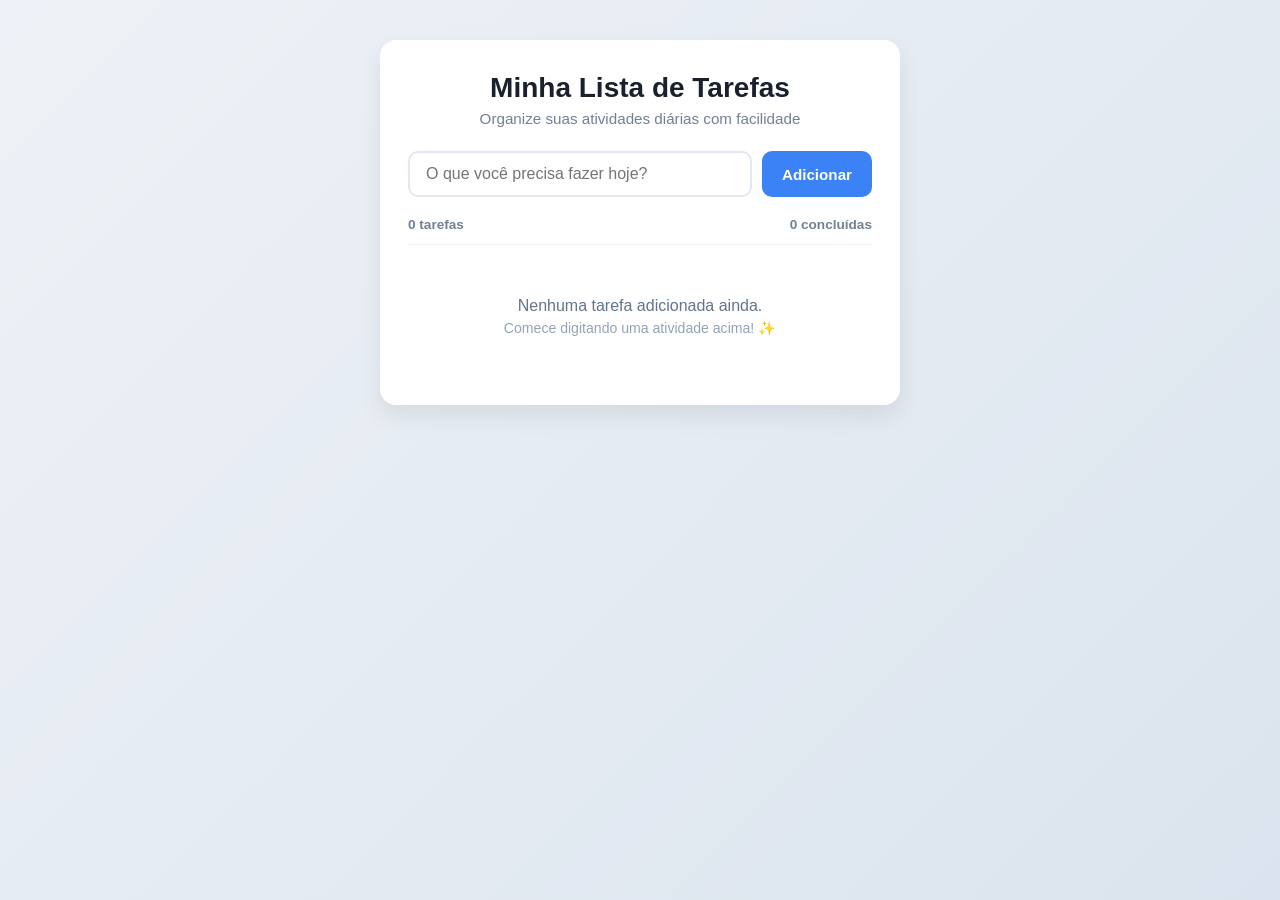
<file: index.html>
<!DOCTYPE html>
<html lang="pt-BR">
<head>
  <meta charset="UTF-8">
  <meta name="viewport" content="width=device-width, initial-scale=1.0">
  <title>Minha Lista de Tarefas</title>
  <!-- Link para o arquivo de estilos (CSS) -->
  <link rel="stylesheet" href="style.css">
</head>
<body>

  <!-- Container principal que centraliza a aplicação na tela -->
  <div class="app-container">
    <header class="app-header">
      <h1>Minha Lista de Tarefas</h1>
      <p class="subtitle">Organize suas atividades diárias com facilidade</p>
    </header>

    <!-- Formulário para adicionar nova tarefa -->
    <div class="input-section">
      <input 
        type="text" 
        id="taskInput" 
        placeholder="O que você precisa fazer hoje?" 
        autocomplete="off"
      >
      <button id="addBtn" type="button">
        Adicionar
      </button>
    </div>

    <!-- Barra de resumo e estatísticas simples -->
    <div class="task-summary">
      <span id="taskCount">0 tarefas</span>
      <span id="completedCount">0 concluídas</span>
    </div>

    <!-- Lista onde os itens de tarefas serão inseridos dinamicamente pelo JavaScript -->
    <ul id="taskList" class="task-list">
      <!-- Itens serão gerados aqui via script.js -->
    </ul>

    <!-- Mensagem exibida quando não houver nenhuma tarefa -->
    <div id="emptyMessage" class="empty-message">
      <p>Nenhuma tarefa adicionada ainda.</p>
      <span>Comece digitando uma atividade acima! ✨</span>
    </div>
  </div>

  <!-- Link para o arquivo de lógica e interatividade (JavaScript) -->
  <script src="script.js"></script>
</body>
</html>
</file>
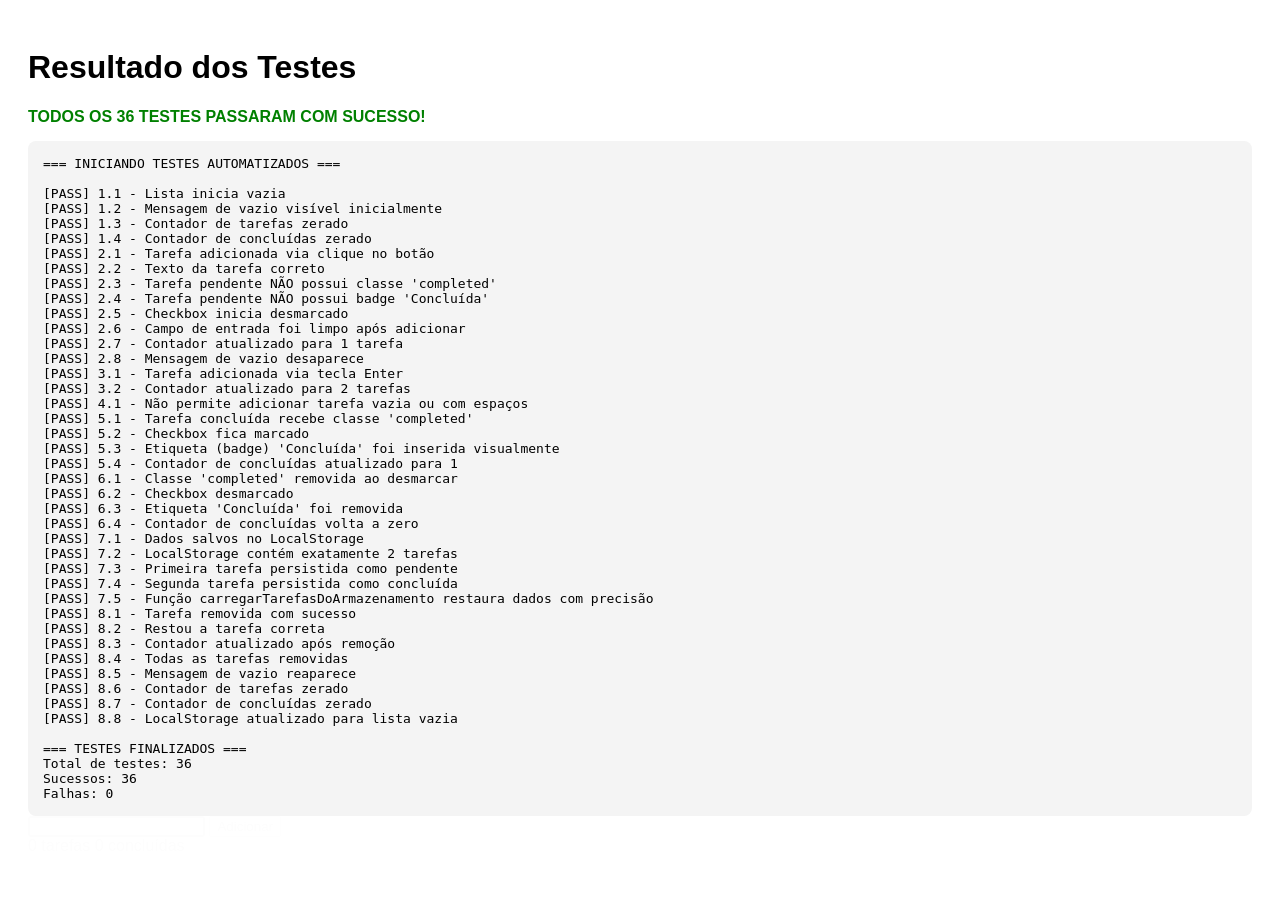
<file: test.html>
<!DOCTYPE html>
<html lang="pt-BR">
<head>
  <meta charset="UTF-8">
  <title>Bateria de Testes Automatizados - Lista de Tarefas</title>
  <style>
    body { font-family: sans-serif; padding: 20px; }
    .pass { color: green; font-weight: bold; }
    .fail { color: red; font-weight: bold; }
    #log { font-family: monospace; white-space: pre-wrap; background: #f4f4f4; padding: 15px; border-radius: 8px; margin-top: 15px; }
  </style>
</head>
<body>
  <h1>Resultado dos Testes</h1>
  <div id="test-summary">Executando testes...</div>
  <div id="log"></div>

  <!-- Estrutura da Aplicação para o ambiente de testes (visível para permitir eventos de clique padrão) -->
  <div id="app-test-container" style="opacity: 0.01; position: absolute; pointer-events: auto;">
    <input type="text" id="taskInput">
    <button id="addBtn" type="button">Adicionar</button>
    <div class="task-summary">
      <span id="taskCount">0 tarefas</span>
      <span id="completedCount">0 concluídas</span>
    </div>
    <ul id="taskList" class="task-list"></ul>
    <div id="emptyMessage" class="empty-message"></div>
  </div>

  <!-- Carrega o script da aplicação -->
  <script src="script.js"></script>

  <!-- Script da suíte de testes -->
  <script>
    const logEl = document.getElementById("log");
    const summaryEl = document.getElementById("test-summary");
    let passed = 0;
    let failed = 0;
    const logs = [];

    function log(msg) {
      logs.push(msg);
      logEl.textContent = logs.join("\n");
    }

    function assert(condition, testName) {
      if (condition) {
        passed++;
        log(`[PASS] ${testName}`);
      } else {
        failed++;
        log(`[FAIL] ${testName}`);
      }
    }

    function runTests() {
      log("=== INICIANDO TESTES AUTOMATIZADOS ===\n");

      // 0. Limpa estado inicial
      localStorage.clear();
      tasks = [];
      salvarTarefasNoArmazenamento();
      renderizarTarefas();

      // TESTE 1: Estado Inicial
      assert(taskList.children.length === 0, "1.1 - Lista inicia vazia");
      assert(emptyMessage.style.display === "block", "1.2 - Mensagem de vazio visível inicialmente");
      assert(taskCount.textContent.includes("0"), "1.3 - Contador de tarefas zerado");
      assert(completedCount.textContent.includes("0"), "1.4 - Contador de concluídas zerado");

      // TESTE 2: Adicionar Tarefa via Botão
      taskInput.value = "Estudar JavaScript";
      addBtn.click();
      assert(taskList.children.length === 1, "2.1 - Tarefa adicionada via clique no botão");
      
      let item1 = taskList.children[0];
      assert(item1.querySelector(".task-text").textContent === "Estudar JavaScript", "2.2 - Texto da tarefa correto");
      assert(!item1.classList.contains("completed"), "2.3 - Tarefa pendente NÃO possui classe 'completed'");
      assert(item1.querySelector(".status-badge") === null, "2.4 - Tarefa pendente NÃO possui badge 'Concluída'");
      assert(item1.querySelector(".task-checkbox").checked === false, "2.5 - Checkbox inicia desmarcado");
      assert(taskInput.value === "", "2.6 - Campo de entrada foi limpo após adicionar");
      assert(taskCount.textContent.includes("1 tarefa"), "2.7 - Contador atualizado para 1 tarefa");
      assert(emptyMessage.style.display === "none", "2.8 - Mensagem de vazio desaparece");

      // TESTE 3: Adicionar Tarefa via Tecla Enter
      taskInput.value = "Fazer exercícios de CSS";
      taskInput.dispatchEvent(new KeyboardEvent("keydown", { key: "Enter" }));
      assert(taskList.children.length === 2, "3.1 - Tarefa adicionada via tecla Enter");
      assert(taskCount.textContent.includes("2 tarefas"), "3.2 - Contador atualizado para 2 tarefas");

      // TESTE 4: Validação de Entrada Vazia
      taskInput.value = "    ";
      addBtn.click();
      assert(taskList.children.length === 2, "4.1 - Não permite adicionar tarefa vazia ou com espaços");

      // TESTE 5: Concluir Tarefa (Alternar status pelo checkbox)
      item1 = taskList.children[0];
      const checkbox1 = item1.querySelector(".task-checkbox");
      // Simula a mudança no checkbox
      checkbox1.checked = true;
      checkbox1.dispatchEvent(new Event("change"));

      // Pega a referência atualizada do item após renderização
      item1 = taskList.children[0];
      assert(item1.classList.contains("completed"), "5.1 - Tarefa concluída recebe classe 'completed'");
      assert(item1.querySelector(".task-checkbox").checked === true, "5.2 - Checkbox fica marcado");
      const badge = item1.querySelector(".status-badge");
      assert(badge !== null && badge.textContent === "Concluída", "5.3 - Etiqueta (badge) 'Concluída' foi inserida visualmente");
      assert(completedCount.textContent.includes("1 concluída"), "5.4 - Contador de concluídas atualizado para 1");

      // TESTE 6: Desmarcar Tarefa Concluída (clicando no texto)
      item1 = taskList.children[0];
      const spanTexto1 = item1.querySelector(".task-text");
      spanTexto1.click(); // Clica no texto para desmarcar

      // Pega a referência atualizada após nova renderização
      item1 = taskList.children[0];
      assert(!item1.classList.contains("completed"), "6.1 - Classe 'completed' removida ao desmarcar");
      assert(item1.querySelector(".task-checkbox").checked === false, "6.2 - Checkbox desmarcado");
      assert(item1.querySelector(".status-badge") === null, "6.3 - Etiqueta 'Concluída' foi removida");
      assert(completedCount.textContent.includes("0 concluídas"), "6.4 - Contador de concluídas volta a zero");

      // TESTE 7: Persistência no LocalStorage
      // Marca a 2ª tarefa como concluída
      let item2 = taskList.children[1];
      const checkbox2 = item2.querySelector(".task-checkbox");
      checkbox2.checked = true;
      checkbox2.dispatchEvent(new Event("change"));
      
      const storageRaw = localStorage.getItem("minhas_tarefas");
      assert(storageRaw !== null, "7.1 - Dados salvos no LocalStorage");
      const storageTasks = JSON.parse(storageRaw);
      assert(storageTasks.length === 2, "7.2 - LocalStorage contém exatamente 2 tarefas");
      assert(storageTasks[0].completed === false, "7.3 - Primeira tarefa persistida como pendente");
      assert(storageTasks[1].completed === true, "7.4 - Segunda tarefa persistida como concluída");

      // Teste de restauração a partir do LocalStorage
      const restauradas = carregarTarefasDoArmazenamento();
      assert(restauradas.length === 2 && restauradas[1].text === "Fazer exercícios de CSS", "7.5 - Função carregarTarefasDoArmazenamento restaura dados com precisão");

      // TESTE 8: Remover Tarefa
      // Remove a primeira tarefa
      const deleteBtn1 = taskList.children[0].querySelector(".delete-btn");
      deleteBtn1.click();
      assert(taskList.children.length === 1, "8.1 - Tarefa removida com sucesso");
      assert(taskList.children[0].querySelector(".task-text").textContent === "Fazer exercícios de CSS", "8.2 - Restou a tarefa correta");
      assert(taskCount.textContent.includes("1 tarefa"), "8.3 - Contador atualizado após remoção");

      // Remove a última tarefa
      const deleteBtn2 = taskList.children[0].querySelector(".delete-btn");
      deleteBtn2.click();
      assert(taskList.children.length === 0, "8.4 - Todas as tarefas removidas");
      assert(emptyMessage.style.display === "block", "8.5 - Mensagem de vazio reaparece");
      assert(taskCount.textContent.includes("0 tarefas"), "8.6 - Contador de tarefas zerado");
      assert(completedCount.textContent.includes("0 concluídas"), "8.7 - Contador de concluídas zerado");
      assert(JSON.parse(localStorage.getItem("minhas_tarefas")).length === 0, "8.8 - LocalStorage atualizado para lista vazia");

      // Resumo final
      log("\n=== TESTES FINALIZADOS ===");
      log(`Total de testes: ${passed + failed}`);
      log(`Sucessos: ${passed}`);
      log(`Falhas: ${failed}`);

      if (failed === 0) {
        summaryEl.innerHTML = `<span class="pass">TODOS OS ${passed} TESTES PASSARAM COM SUCESSO!</span>`;
      } else {
        summaryEl.innerHTML = `<span class="fail">${failed} TESTES FALHARAM!</span>`;
      }
    }

    // Executa os testes após carregar o DOM
    window.addEventListener("DOMContentLoaded", runTests);
  </script>
</body>
</html>
</file>
<file: style.css>
/* ==========================================================================
   RESET E CONFIGURAÇÕES BÁSICAS
   Define padrões globais para que o visual seja consistente em qualquer navegador.
   ========================================================================== */
* {
  margin: 0;
  padding: 0;
  box-sizing: border-box;
}

body {
  font-family: -apple-system, BlinkMacSystemFont, "Segoe UI", Roboto, Helvetica, Arial, sans-serif;
  background: linear-gradient(135deg, #eef2f7 0%, #dbe4ee 100%);
  color: #2d3748;
  min-height: 100vh;
  display: flex;
  justify-content: center;
  align-items: flex-start;
  padding: 40px 16px;
}

/* ==========================================================================
   CONTAINER PRINCIPAL
   O "cartão" central que envolve toda a aplicação.
   ========================================================================== */
.app-container {
  background-color: #ffffff;
  width: 100%;
  max-width: 520px;
  border-radius: 16px;
  padding: 32px 28px;
  box-shadow: 0 10px 25px rgba(0, 0, 0, 0.08);
}

/* ==========================================================================
   CABEÇALHO
   ========================================================================== */
.app-header {
  margin-bottom: 24px;
  text-align: center;
}

.app-header h1 {
  font-size: 1.75rem;
  font-weight: 700;
  color: #1a202c;
  margin-bottom: 6px;
}

.app-header .subtitle {
  font-size: 0.95rem;
  color: #718096;
}

/* ==========================================================================
   ÁREA DE ENTRADA (INPUT E BOTÃO ADICIONAR)
   ========================================================================== */
.input-section {
  display: flex;
  gap: 10px;
  margin-bottom: 20px;
}

.input-section input {
  flex: 1;
  padding: 12px 16px;
  font-size: 1rem;
  border: 2px solid #e2e8f0;
  border-radius: 10px;
  outline: none;
  transition: border-color 0.2s ease, box-shadow 0.2s ease;
}

.input-section input:focus {
  border-color: #3b82f6;
  box-shadow: 0 0 0 3px rgba(59, 130, 246, 0.15);
}

.input-section button {
  background-color: #3b82f6;
  color: #ffffff;
  border: none;
  border-radius: 10px;
  padding: 0 20px;
  font-size: 0.95rem;
  font-weight: 600;
  cursor: pointer;
  transition: background-color 0.2s ease, transform 0.1s ease;
}

.input-section button:hover {
  background-color: #2563eb;
}

.input-section button:active {
  transform: scale(0.98);
}

/* ==========================================================================
   RESUMO / ESTATÍSTICAS
   ========================================================================== */
.task-summary {
  display: flex;
  justify-content: space-between;
  font-size: 0.85rem;
  font-weight: 600;
  color: #718096;
  padding-bottom: 12px;
  border-bottom: 1px solid #edf2f7;
  margin-bottom: 16px;
}

/* ==========================================================================
   LISTA DE TAREFAS
   ========================================================================== */
.task-list {
  list-style: none;
  display: flex;
  flex-direction: column;
  gap: 10px;
}

/* Cada item individual da lista (tarefa pendente por padrão) */
.task-item {
  display: flex;
  align-items: center;
  justify-content: space-between;
  background-color: #ffffff;
  border: 1px solid #e2e8f0;
  border-left: 5px solid #3b82f6; /* Destaque azul na lateral para tarefas pendentes */
  border-radius: 10px;
  padding: 12px 14px;
  transition: all 0.25s ease;
}

.task-item:hover {
  border-color: #cbd5e1;
  border-left-color: #2563eb;
  background-color: #f8fafc;
  transform: translateY(-1px);
}

/* Conteúdo à esquerda (checkbox + texto da tarefa) */
.task-content {
  display: flex;
  align-items: center;
  gap: 12px;
  flex: 1;
  cursor: pointer;
}

/* Checkbox estilizado */
.task-checkbox {
  width: 18px;
  height: 18px;
  cursor: pointer;
  accent-color: #3b82f6;
  transition: accent-color 0.2s ease;
}

/* Texto da tarefa */
.task-text {
  font-size: 0.98rem;
  color: #1e293b;
  word-break: break-word;
  transition: all 0.2s ease;
  user-select: none;
}

/* ==========================================================================
   ESTILOS ESPECÍFICOS PARA TAREFAS CONCLUÍDAS
   A classe .completed é aplicada dinamicamente pelo JavaScript.
   ========================================================================== */
.task-item.completed {
  background-color: #f0fdf4; /* Fundo esverdeado suave */
  border-color: #bbf7d0;     /* Borda sutil verde */
  border-left: 5px solid #10b981; /* Borda esquerda verde marcante */
  opacity: 0.85;
}

.task-item.completed:hover {
  background-color: #e6f9ed;
  border-left-color: #059669;
}

/* Checkbox verde quando a tarefa for concluída */
.task-item.completed .task-checkbox {
  accent-color: #10b981;
}

/* Texto riscado e com cor atenuada */
.task-item.completed .task-text {
  text-decoration: line-through;
  text-decoration-color: #10b981;
  text-decoration-thickness: 2px;
  color: #64748b;
}

/* Etiqueta (Badge) de status concluído */
.status-badge {
  font-size: 0.72rem;
  font-weight: 700;
  text-transform: uppercase;
  letter-spacing: 0.5px;
  padding: 3px 8px;
  border-radius: 12px;
  background-color: #dcfce7;
  color: #15803d;
  border: 1px solid #86efac;
  margin-left: 8px;
  white-space: nowrap;
  user-select: none;
}

/* Botão de Excluir Tarefa */
.delete-btn {
  background: none;
  border: none;
  color: #94a3b8;
  font-size: 1.1rem;
  cursor: pointer;
  padding: 6px 10px;
  border-radius: 6px;
  transition: all 0.2s ease;
  line-height: 1;
}

.delete-btn:hover {
  color: #ef4444;
  background-color: #fee2e2;
}

/* ==========================================================================
   MENSAGEM DE LISTA VAZIA
   ========================================================================== */
.empty-message {
  text-align: center;
  padding: 36px 16px;
  color: #94a3b8;
}

.empty-message p {
  font-size: 1rem;
  font-weight: 500;
  color: #64748b;
  margin-bottom: 4px;
}

.empty-message span {
  font-size: 0.88rem;
}
</file>
